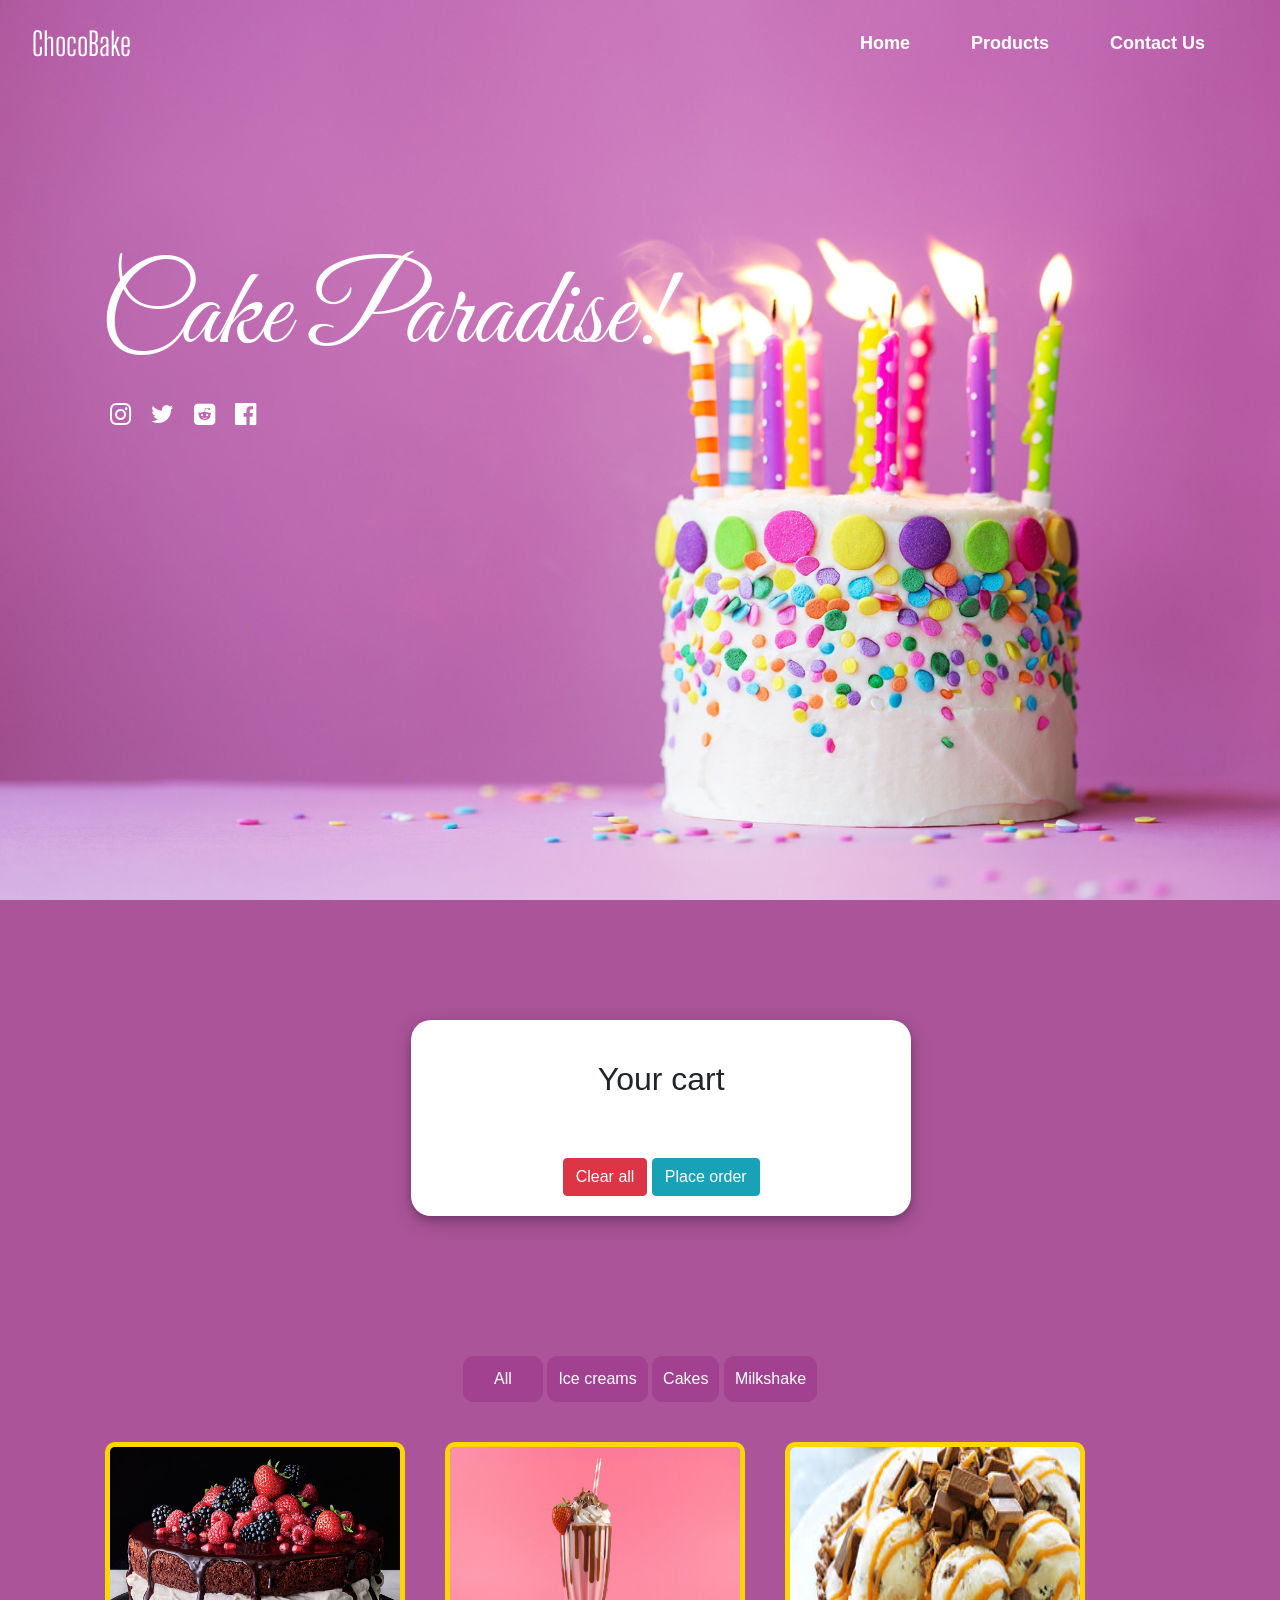
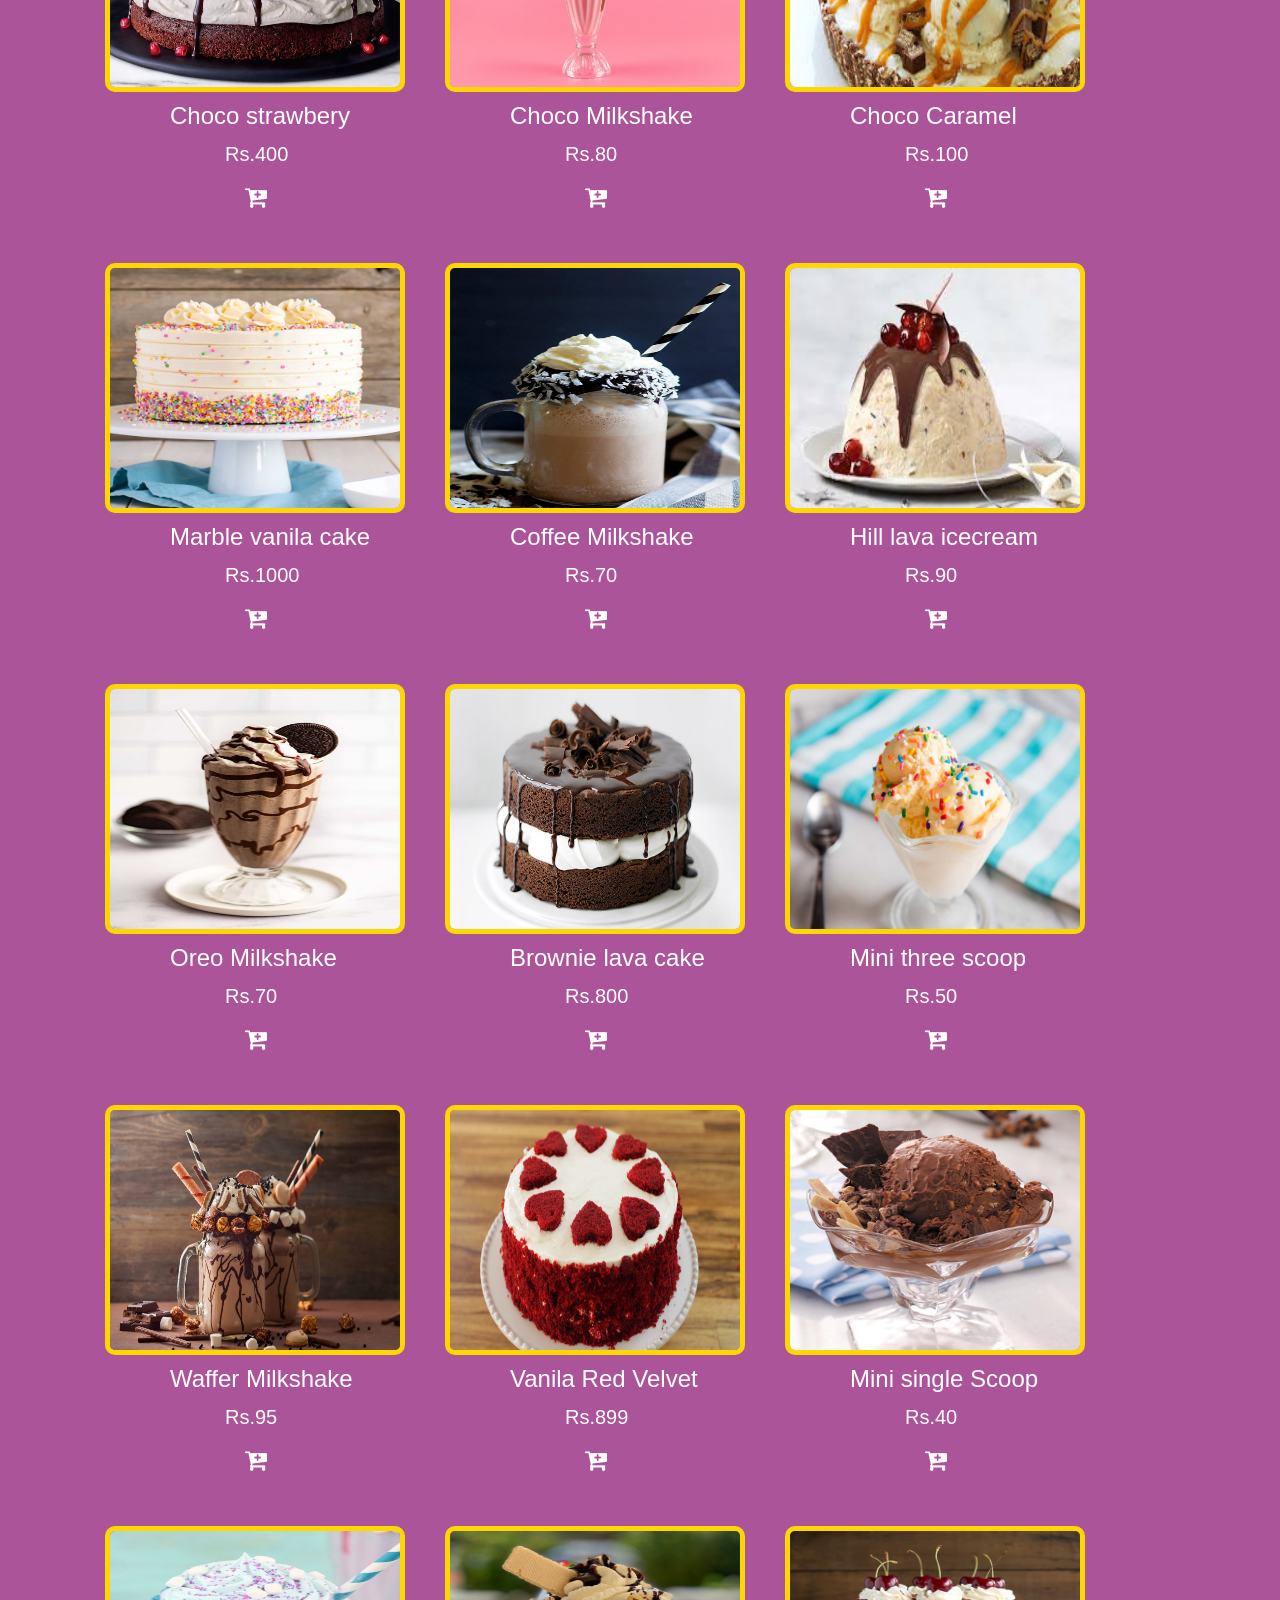
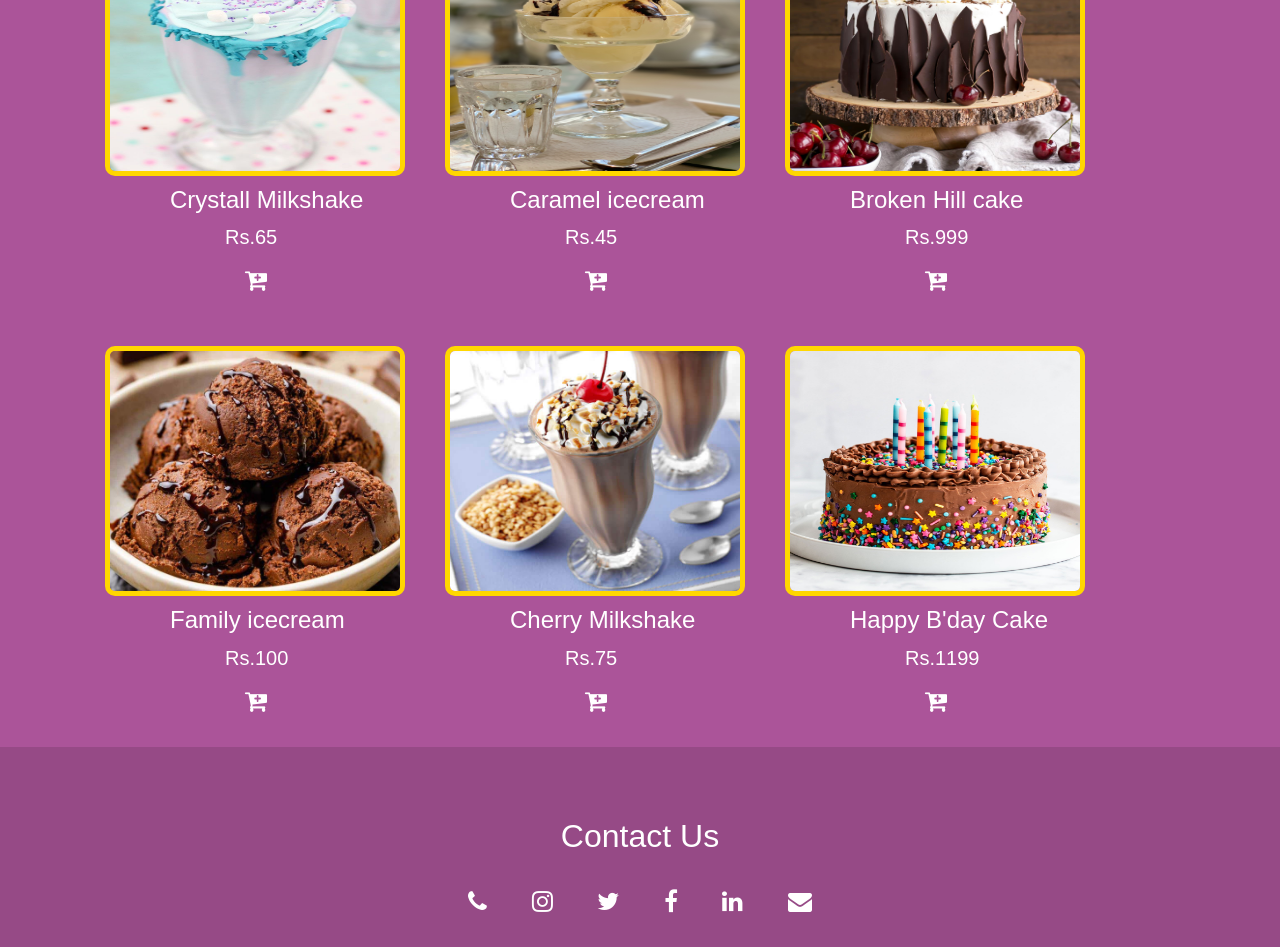
<file: index.html>
<!DOCTYPE html>
<html lang="en">
<head>
    <meta charset="UTF-8">
    <meta http-equiv="X-UA-Compatible" content="IE=edge">
    <meta name="viewport" content="width=device-width, initial-scale=1.0">
    <script src="https://code.jquery.com/jquery-3.5.1.slim.min.js" integrity="sha384-DfXdz2htPH0lsSSs5nCTpuj/zy4C+OGpamoFVy38MVBnE+IbbVYUew+OrCXaRkfj" crossorigin="anonymous"></script>
    <script src="https://cdn.jsdelivr.net/npm/bootstrap@4.5.3/dist/js/bootstrap.bundle.min.js" integrity="sha384-ho+j7jyWK8fNQe+A12Hb8AhRq26LrZ/JpcUGGOn+Y7RsweNrtN/tE3MoK7ZeZDyx" crossorigin="anonymous"></script>
    <link rel="stylesheet" href="https://stackpath.bootstrapcdn.com/bootstrap/4.5.2/css/bootstrap.min.css">
    <link rel="stylesheet" href="https://stackpath.bootstrapcdn.com/font-awesome/4.7.0/css/font-awesome.min.css">
    <link rel="preconnect" href="https://fonts.gstatic.com">
    <link href="https://fonts.googleapis.com/css2?family=Beth+Ellen&display=swap" rel="stylesheet"> 
    <link rel="preconnect" href="https://fonts.gstatic.com">
    <link href="https://fonts.googleapis.com/css2?family=Devonshire&display=swap" rel="stylesheet"> 
    <link rel="stylesheet" href="https://stackpath.bootstrapcdn.com/bootstrap/4.5.2/js/bootstrap.min.js">
    <link rel="stylesheet" href="https://stackpath.bootstrapcdn.com/bootstrap/4.5.2/js/bootstrap.bundle.min.js">
    <link rel="preconnect" href="https://fonts.gstatic.com">
    <link href="https://fonts.googleapis.com/css2?family=Great+Vibes&display=swap" rel="stylesheet">
    <link rel="preconnect" href="https://fonts.gstatic.com">
    <link href="https://fonts.googleapis.com/css2?family=Big+Shoulders+Display:wght@700&family=Great+Vibes&display=swap" rel="stylesheet">
    <title>ChocoBake</title>
    <link rel="stylesheet" href="styles.css">
</head>
<body>

  <header>
      <div class="hero-content">
        <h1>Cake Paradise!</h1>
        
        <div class="media">
          <i class="fa fa-instagram" aria-hidden="true"></i>
          <i class="fa fa-twitter" aria-hidden="true"></i>
          <i class="fa fa-reddit-square red" aria-hidden="true"></i>
          <i class="fa fa-facebook-official" aria-hidden="true"></i>

        </div>
      </div>
  </header>
  <section id="navbar">
        <nav class="navbar navbar-expand-lg fixed-top navbar-light" id="nav">
        <a class="navbar-brand logo" href="#">ChocoBake</a>
        <button class="navbar-toggler" type="button" data-toggle="collapse" data-target="#navbarNav" aria-controls="navbarNav" aria-expanded="false" aria-label="Toggle navigation">
          <span class="navbar-toggler-icon"></span>
        </button>
        <div class="collapse navbar-collapse pad" id="navbarNav">
          <ul class="navbar-nav ml-auto">
            <li class="nav-item active">
              <a class="nav-link" href="#">Home<span class="sr-only">(current)</span></a>
            </li>
            <li class="nav-item">
              <a class="nav-link" href="#products">Products</a>
            </li>
            <li class="nav-item">
              <a class="nav-link " href="#footer" tabindex="-1">Contact Us</a>
            </li>
            
          </ul>
        </div>
      </nav>
  </section>
  <section id="cart">
    <div class="container hi">
      <div class="cart-items">
        <p class="alert"></p>
        <h2>Your cart</h2>
        <div class="order">
          <div class="grocery-list">
            
        </div>
      </div>
      <p class="totalPrice"></p>
      <div class="place-order">
        <button class="btn btn-danger clear">Clear all</button>
        <button class="btn btn-info place">Place order</button>
      </div>
    </div>
  </section>
  <section class="products" id="products">
    <div class="container">
      <div class="buttons">
        <button class="btn-filter all" data-id="all">All</button>
        <button class="btn-filter" data-id="icecream">Ice creams</button>
        <button class="btn-filter" data-id="cakes">Cakes</button>
        <button class="btn-filter" data-id="milkshake">Milkshake</button>
      </div>
      <div class="items" id="items">

      </div>
    </div>
  </section>
  
  <footer id="footer">
      <div class="container footer">
        <h2>Contact Us</h2>
        <div class="social">
          <a href="#"><i class="fa fa-phone"></i></a>
          <a href="#"><i class="fa fa-instagram insta"></i></a>
          <a href="#"><i class="fa fa-twitter twi"></i></a>
          <a href="#"><i class="fa fa-facebook fb"></i></a>
          <a href="#"><i class="fa fa-linkedin lk"></i></a>
          <a href="#"><i class="fa fa-envelope"></i></a>
        </div>
      </div>
  </footer>
  
    <script src="app.js"></script>
   
</body>
</html>
</file>
<file: styles.css>
*{
    margin: 0;
    padding: 0%
}
html{
    scroll-behavior: smooth;
}

.logo{
    margin-left: 150px;
    font-size: 2rem;
    color:white !important; 
    font-family: 'Big Shoulders Display', cursive;
    animation: movedown 1s linear 1;
    animation-delay: 1s;

}
@keyframes movedown{
    0%{
        transform: translateY(-100px);
    }
    100%{
        transform: translateY(0px);
    }
}

#nav-bar{
    position: sticky;
    top: 0;
    z-index: 10;
}

.navbar-nav{
    padding: 0 20px;
   
}

.navbar-nav li a{
    float: right;
    text-align: left;
    font-size: 1.2rem;
    color: #007bff;
    /* animation: movedown 1s linear 1; */
    /* animation-delay: 1s;
    animation-duration: 1.5s; */

}
/* @keyframes movedown{
    0%{
        transform: translateY(-200px);
    }
    100%{
        transform: translateY(0px);
    }
} */

#nav-bar ul li a:hover{
    color: #007bff!important;
}

.navbar{
    
    padding: 12px;
}

.navbar-toggler{
    border: none!important;
}

.nav-link{
    color: white!important;
    font-weight: 600;
    font-size: 16px;
}

.pad ul li{
    padding: 10px;
    padding-right: 35px;
}
header {
    min-height: 100vh;
    background-size:cover;
    background: 
    url(hero1.jpg) center/cover no-repeat!important;
    
}
.hidden-spacer {
    height: 56px
}

@media only screen and (max-width: 1289px) {
    .logo {
      margin-left: 20px;
    }
}
.hero-content{
    text-align: center;
    float: left;
    transform: translateY(250px);
    /* margin-right: 800px; */
    color: white;
    /* text-align: start; */
    
    margin-left: 100px;
    font-family: 'Great Vibes', cursive;
}  

.hero-content h1{
    font-size: 7rem;
    /* margin-right: 100px; */
}

.hero-content h2{
    font-size: 6rem;
}

@media only screen and (max-width: 1506px) {
    .hero-content h1, .hero-content h2{
        white-space: nowrap;
    }
}

@media only screen and (max-width: 830px) {
    .hero-content h1, .hero-content h2{
      font-size: 5rem;
    }
}
@media only screen and (max-width: 830px) {
    .hero-content h1, .hero-content h2{
      
      margin-left: -80px;
      
    }
}

@media only screen and (max-width: 516px) {
    .hero-content h1, .hero-content h2{
      font-size: 3.5rem;
      margin-top: 30px;
      margin-left: 1%;
    }
}

.media i{
    padding: 10px;
    font-size: 25px;
    cursor: pointer;
}

@media only screen and (max-width: 812px) {
    .media {
      margin-left: -80px;
      margin-left: 1%;
    }
}


.nav-disp{
    background-color:  #ab5499;
    top: 0;
    left: 0;
    width: 100%;
    box-shadow: 0 4px 8px 0 rgba(0, 0, 0, 0.2), 0 6px 20px 0 rgba(0, 0, 0, 0.19);

    
}

#navbarNav ul li a::before{
    position: absolute;
    content: '';
    left: 0;
    bottom: 0;
    width: 100%;
    background: white;
    height: 2px;
    transform: scaleX(0);
    transform-origin: right;
    transition: transform .4s linear;
   
    
}
@keyframes movedown{
    0%{
        transform: translateY(-100px);
    }
    100%{
        transform: translateY(0px);
    }
}
#navbarNav ul li a{
    animation: movedown 1s linear 1;
    animation-duration: 1.5s ;
    animation-delay: 1s;

}
#navbarNav ul li a:hover:before{
    transform: scaleX(1);
    transform-origin: left;
}

#navbarNav ul li a{
    position: relative;
    font-size: 18px;
    color: white;
}

.buttons{
    padding: 20px;
    position: relative;
    text-align: center;
}

.buttons button{
    padding: 10px;
    
    border: 1px solid #a34191;
    background: #a34191;
    border-radius: 10px;
    color: white;
}

/* .buttons button:hover{
    background: #fd5949;
} */

.items div img{
    width: 300px;
    height: 250px;
    border-radius: 10px;
    border: 5px solid gold;
}

.items div img:hover{
    box-shadow: 0 4px 8px 0 rgb(58, 56, 56), 0 6px 20px 0 rgba(0, 0, 0, 0.1);
}

.context h4{
    margin-left: 55px;
    color:white;
}

.context p{
    margin-left: 110px;
    font-size: 20px;
    color:white;
}

.context i{
    margin-left: 130px;
    font-size: 1.5rem;
    cursor: pointer;
    color:white;
}

.item{
    float: left;
    padding: 20px;
}
.context{
    padding: 10px;
}

#footer{
    float: right;
    /* background-image: linear-gradient(rgb(0,0,0),rgb(0,0,0)),url(footer.jpg); */
    height: 200px;
    width: 100%;
    text-align: center;
}

#footer h2{
    padding: 20px;
    padding-top: 50px;
    text-align: center;
    margin-top: 20px;
    color: white;

}

#footer span{
    color: #efefef;
    padding-left: 10px;
}

.social a{
    padding:20px ;
    font-size: 1.5rem;
    color: white;
}



.all{
    width: 80px;
}

#cart{
    background-color: rgba(185, 196, 196, 0.445);
    height: auto;
    
}

.cart-items{
    text-align: center;
    padding: 20px;
    width: 500px;
    margin-left: 28%;
    height: auto;
    background-color: white;
    border-radius: 20px;
    box-shadow: 0 4px 8px 0 rgba(0, 0, 0, 0.2), 0 6px 20px 0 rgba(0, 0, 0, 0.19);
}

.cart-items h2{
    margin-top: 20px;
}

.alert-success{
    color: green;
    
}

.alert-fail{
    color: red;
    
}

.alert{
    display: none;
}

@media only screen and (max-width: 975.2px) {
    .cart-items {
      margin-left: 20%;
    }
}

@media only screen and (max-width: 745.4px) {
    .cart-items {
      margin-left: 5%;
    }
}

.hi{
    padding: 20px;
}

.order{
    margin-top: 40px;
}


.grocery-list button{
    color: red;
    background: 0;
    border: 0;
    margin-bottom: 20px;
    margin-right: 70px;
    
}

.grocery-list{
    display: flex;
    justify-content:space-between ;
}

.grocery-list p{
    text-align: start;
    margin-right: 200px;
    text-align: start;
    margin-left: 40px;
    

}

.place-order{
    margin-top: 20px;
}
#products{
    background-color: #ab5499;
}
#footer{
    background-color: #68335d50;
}

.item{
    background-color: #ab5499;
}
body{
    background:#ab5499 ;
}
#cart{
    background-color: #ab5499;
    padding: 100px;
}
</file>
